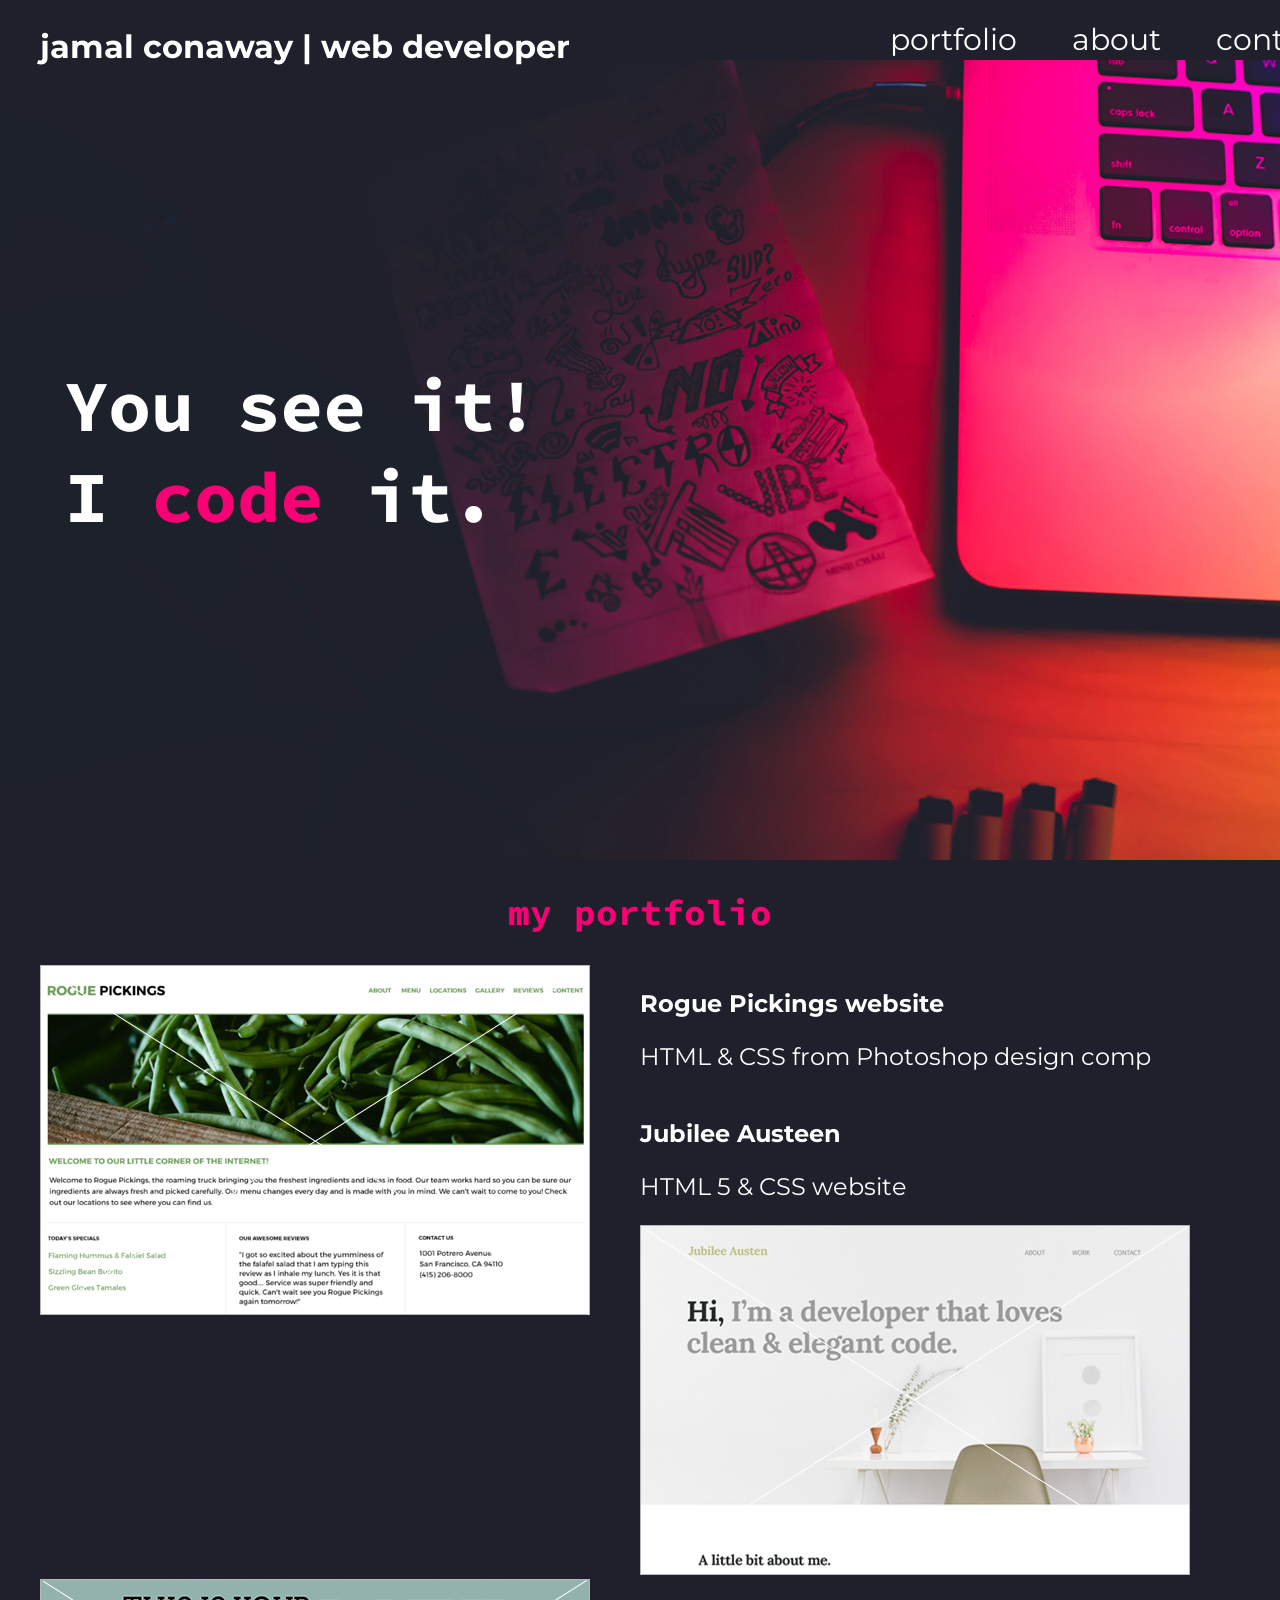
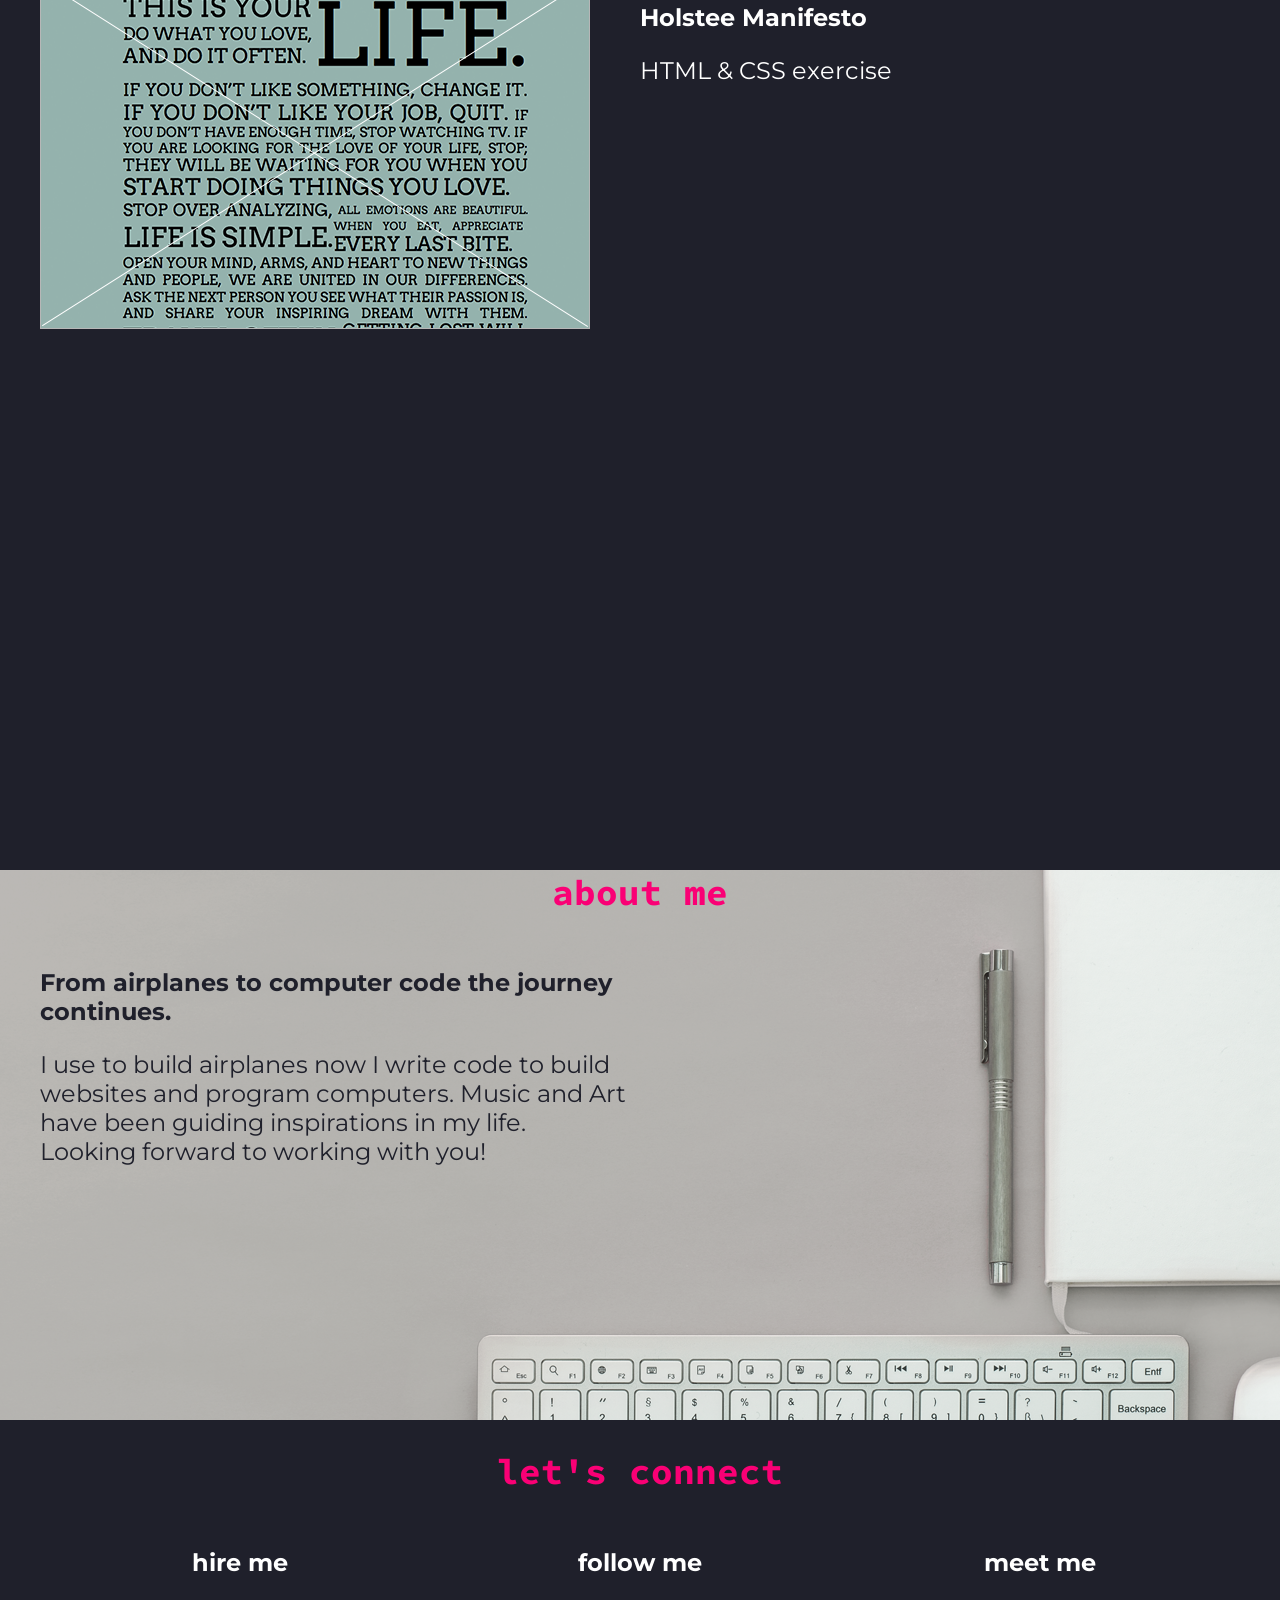
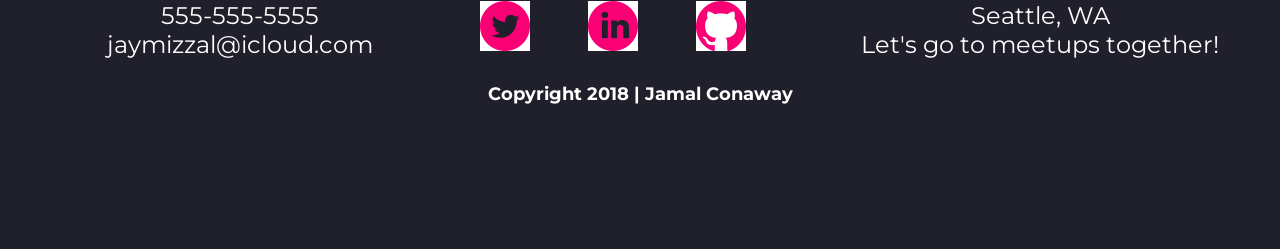
<file: jamal-portfolio-project/index.html>
<!doctype html>
<html>
    <head>
        <meta charset="utf-8">
        <title>jamal conaway | web developer</title>
        <link rel="stylesheet" href="css/normalize.css">
        <link rel="stylesheet" href="css/main.css">
        <link href="https://fonts.googleapis.com/css?family=Montserrat" rel="stylesheet">
        <link href="https://fonts.googleapis.com/css?family=Source+Code+Pro:600" rel="stylesheet">
    </head>

    <body>
      <header>
        <div class="full-width">
              <div class="half-width">
                <h1>jamal conaway | web developer</h1>
              </div>
              <div class="half-width">
                <nav>
                  <ul>
                    <li><a href="work/index.html">portfolio</a></li>
                    <li><a href="#about">about</a></li>
                    <li><a href="#contact">contact</a></li>
                  </ul>
                </nav>
              </div>
              <h2>You see it!<br>
                 I <span>code</span> it.</h2>
            </div>
      </header>

      <section id=portfolio>
        <div class="full-width">
          <h2>my portfolio</h2>
        <div class="half-width" id="rogue-pickings-thumbnail">
          <img src="img/rogue-pickings-thumbnail.png" id=rogue-pickings alt="Rogue Pickings"/>
        </div>
        <div class="half-width" id="rogue">
          <h3>Rogue Pickings website</h3>
          <p>HTML & CSS from Photoshop design comp</p>
        </div>
        </div>
        <div class="full-width">
          <div class="half-width" id="jubilee">
            <h3>Jubilee Austeen</h3>
            <p>HTML 5 & CSS website</p>
          </div>
          <div class="half-width" id="jubilee-thumbnail">
              <img src="img/jubilee-thumbnail.png" id=jubilee-austeen alt="jubilee austeen"/>
          </div>
        </div>
        <div class="full-width">
          <div class="half-width" id="holstee-thumbnail">
            <img src="img/holstee-thumbnail.png" id=holstee-manifesto alt="holstee manifesto"/>
          </div>
          <div class="half-width" id="holstee">
            <h3>Holstee Manifesto</h3>
            <p>HTML & CSS exercise</p>
          </div>
        </div>
      </section>

      <section id="about">
            <div class="full-width">
                <h2>about me</h2>
            <div class="half-width">
                <h3>From airplanes to computer code the journey continues.</h3>
                  <p>I use to build airplanes now I write code to build websites and program computers. Music and Art have been guiding inspirations in my life.<br>
                    Looking forward to working with you!</p>
            </div>
            </div>
          </section>

      <section id="contact">
        <div class="full-width">
            <h2>let's connect</h2>
          <div class="third-width" id="hire-me">
            <h3>hire me</h3>
            <p>555-555-5555<br>
              jaymizzal@icloud.com</p>
          </div>
          <div class="third-width" id="socialmedia">
            <h3>follow me</h3>
            <ul>
                 <li><a href="https://twitter.com/jaymizzal93"><img src="img/twitter.png" alt="twitter icon" /></a></li>
                 <li><a href="https://www.linkedin.com/in/jamal-conaway-005097129"><img src="img/linkedin.png" alt="linkedin icon" /></a></li>
                 <li><a href="https://github.com/jaymalz"><img src="img/github.png" alt="github icon" /></a></li>
             </ul>
          </div>
          <div class="third-width" id="meet-me">
            <h3>meet me</h3>
              <p>Seattle, WA<br>Let's go to meetups together!</p>
          </div>
            <h4>Copyright 2018 | Jamal Conaway</h4>
          </div>
      </section>
    </body>
</html>
</file>
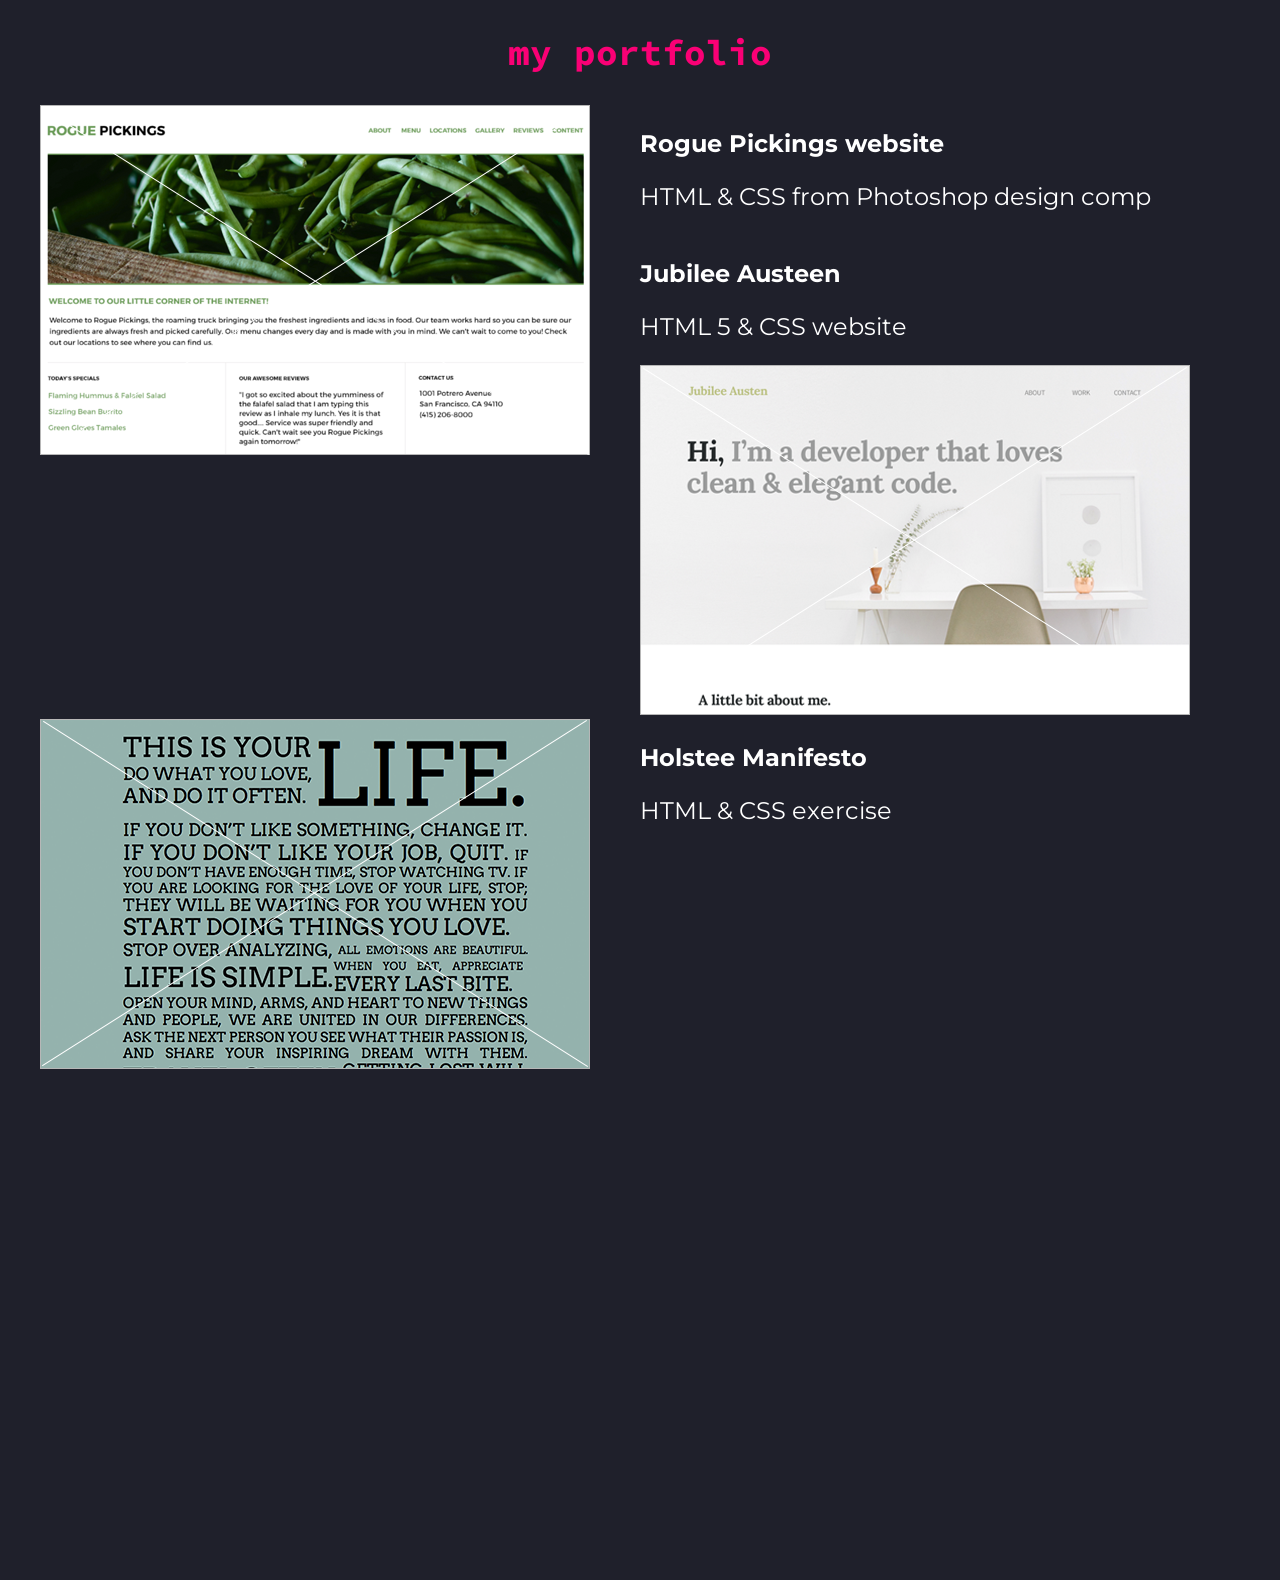
<file: jamal-portfolio-project/work/index.html>
<!doctype html>
<html>
<head>
    <meta charset="utf-8">
    <title>jamal conaway | web developer</title>
    <link rel="stylesheet" href="../css/normalize.css">
    <link rel="stylesheet" href="../css/main.css">
    <link href="https://fonts.googleapis.com/css?family=Montserrat" rel="stylesheet">
    <link href="https://fonts.googleapis.com/css?family=Source+Code+Pro:600" rel="stylesheet">
</head>
<body>
  
    <section id=portfolio>
      <div class="full-width">
        <h2>my portfolio</h2>
      <div class="half-width" id="rogue-pickings-thumbnail">
        <img src="../img/rogue-pickings-thumbnail.png" id=rogue-pickings alt="Rogue Pickings"/>
      </div>
      <div class="half-width" id="rogue">
        <h3>Rogue Pickings website</h3>
        <p>HTML & CSS from Photoshop design comp</p>
      </div>
      </div>
      <div class="full-width">
        <div class="half-width" id="jubilee">
          <h3>Jubilee Austeen</h3>
          <p>HTML 5 & CSS website</p>
        </div>
        <div class="half-width" id="jubilee-thumbnail">
            <img src="../img/jubilee-thumbnail.png" id=jubilee-austeen alt="jubilee austeen"/>
        </div>
      </div>
      <div class="full-width">
        <div class="half-width" id="holstee-thumbnail">
          <img src="../img/holstee-thumbnail.png" id=holstee-manifesto alt="holstee manifesto"/>
        </div>
        <div class="half-width" id="holstee">
          <h3>Holstee Manifesto</h3>
          <p>HTML & CSS exercise</p>
        </div>
      </div>
    </section>
</body>
</html>
</file>
<file: jamal-portfolio-project/css/main.css>
/***** BASE STYLES *****/

body {
    background-color: #1f202b;
    color: #ffffff;
    font-family: 'Montserrat', sans-serif;
    font-family: 'Source Code Pro', monospace;
}

#portfolio {
    height: 1550px;
}

#about {
    height: 550px;
}

#contact {
    height: 400px;
}

/***** GRID *****/

.full-width {
    margin: 0 auto;
    width: 1200px;
}
.half-width {
    float: left;
    width: 600px;
}
.third-width {
    float: left;
    width: 400px;
}

/***** HEADER *****/

header {
    background: url('../img/hero-background.png');
    background-size: cover;
    height: 800PX;
}

header h1 {
    font-family:'Montserrat', sans-serif;
    position: absolute;
    top: 6px;
}

nav {
    height: 29px;
    left: 850px;
    line-height: 1.2;
    position: absolute;
    top: 6px;
    word-spacing: 45px;
    width: 600px;
}

nav ul li {
    display: inline-block;
}

nav ul li a {
    color: #ffffff;
    text-decoration: none;
    font-family: 'Montserrat', sans-serif;
    font-size: 30px;
    text-transform: lowercase;
}

header h2 {
    color: #ffffff;
    font-size: 72px;
    font-family: 'Source Code Pro', monospace;
    padding: 300px 95px 0 25px;
    text-align: left;
}

header h2 span {
    color: #fa0075;
}

/***** PORTFOLIO *****/

#portfolio h2 {
    color: #fa0075;
    font-family: 'Source Code Pro',monospace;
    font-size: 36px;
    text-align: center;
}

#rogue-pickings-thumbnail img {
    border: 1px;
    color: #b7b7b7;
  }

#rogue h3 {
    color: #ffffff;
    font-family: 'Montserrat';
    font-size: 24px;
    font-weight: bold;
}

#rogue p {
    color: #ffffff;
    font-family: 'Montserrat', sans-serif;
    font-size: 24px;
}

#jubilee h3 {
    color: #ffffff;
    font-family: 'Montserrat', sans-serif;
    font-size: 24px;
    font-weight: bold;
}

#jubilee p {
    color: #ffffff;
    font-family: 'Montserrat', sans-serif;
    font-size: 24px;
}

#jubilee-thumbnail img {
    border: 1px;
    color: #b7b7b7;
}

#holstee-thumbnail img {
    border: 1px;
    color: #b7b7b7;
}

#holstee h3 {
    color: #ffffff;
    font-family: 'Montserrat';
    font-size: 24px;
    font-weight: bold;
}

#holstee p {
    color: #ffffff;
    font-family: 'Montserrat', sans-serif;
    font-size: 24px;
}

/***** ABOUT *****/

#about {
    background-image: url('../img/about-me.png');
    background-size: cover;
}

#about h2 {
    color: #fa0075;
    font-family: 'Source Code Pro',monospace;
    font-size: 36px;
    text-align: center;
}

#about h3 {
    color: #1f202b;
    font-family: 'Montserrat', sans-serif;
    font-size: 24px;
    font-weight: bold;
}

#about p {
    color: #1f202b;
    font-family: 'Montserrat', sans-serif;
    font-size: 24px;
    text-align: left;
    top: 100px;
}

/***** CONTACT *****/

#contact h2 {
    color: #fa0075;
    font-size: 36px;
    text-align: center;
}

#hire-me h3 {
    color: white;
    font-family: 'Montserrat' ,sans-serif;
    font-size: 24px;
    font-weight: bold;
    text-align: center;
}

#hire-me p {
    color: white;
    font-family: 'Montserrat' ,sans-serif;
    font-size: 24px;
    text-align: center;
}

#socialmedia h3 {
    color: white;
    font-family: 'Montserrat' ,sans-serif;
    font-size: 24px;
    font-weight: bold;
    text-align: center;
}

#socialmedia ul {
    list-style: none;
}

#socialmedia ul li {
    display: inline-block;
}

#socialmedia ul img {
    font-size: 32px;
    padding-right: 48px;
}

#meet-me h3 {
    color: white;
    font-family: 'Montserrat' ,sans-serif;
    font-size: 24px;
    font-weight: bold;
    text-align: center;
}

#meet-me p {
    color: white;
    font-family: 'Montserrat' ,sans-serif;
    font-size: 24px;
    text-align: center;
}

#contact h4 {
    clear: both;
    color: #ffffff;
    font-family: 'Montserrat',sans-serif;
    font-size: 18px;
    text-align: center;
    height: 53px;
}
</file>
